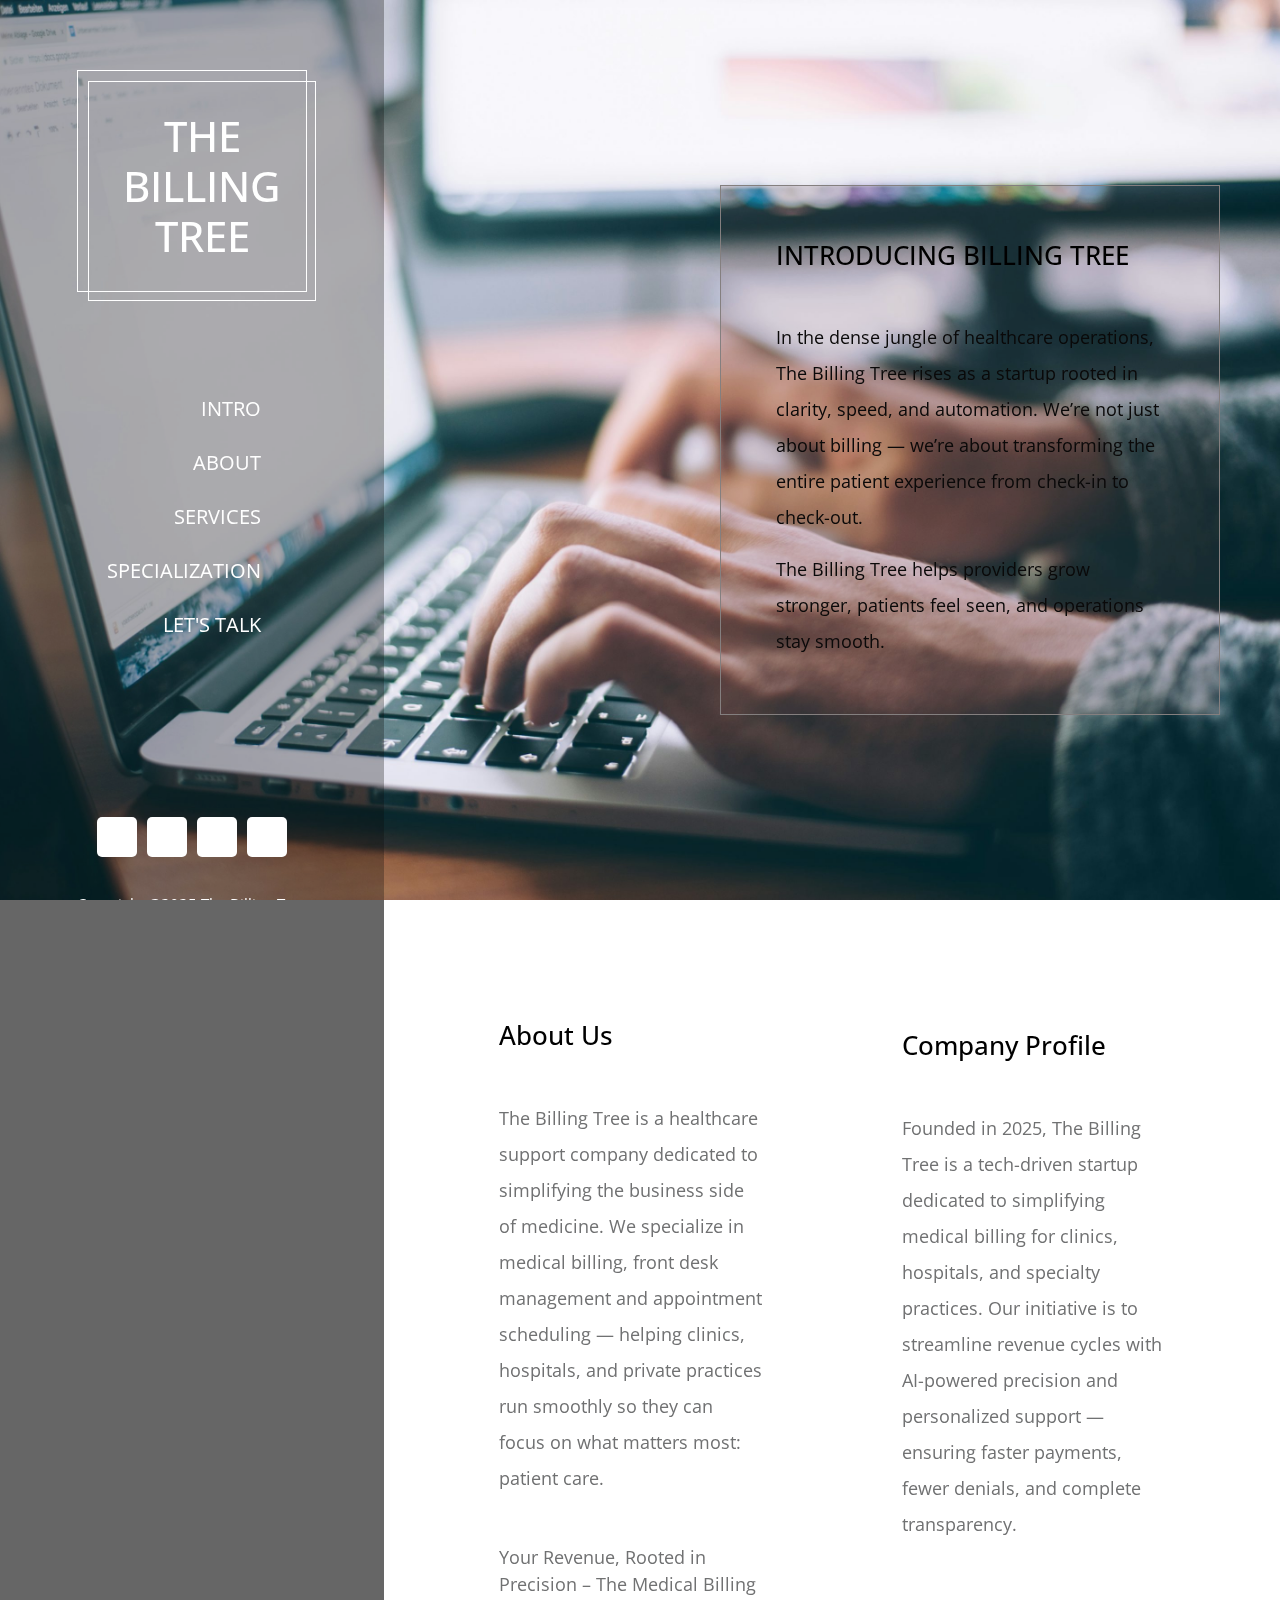
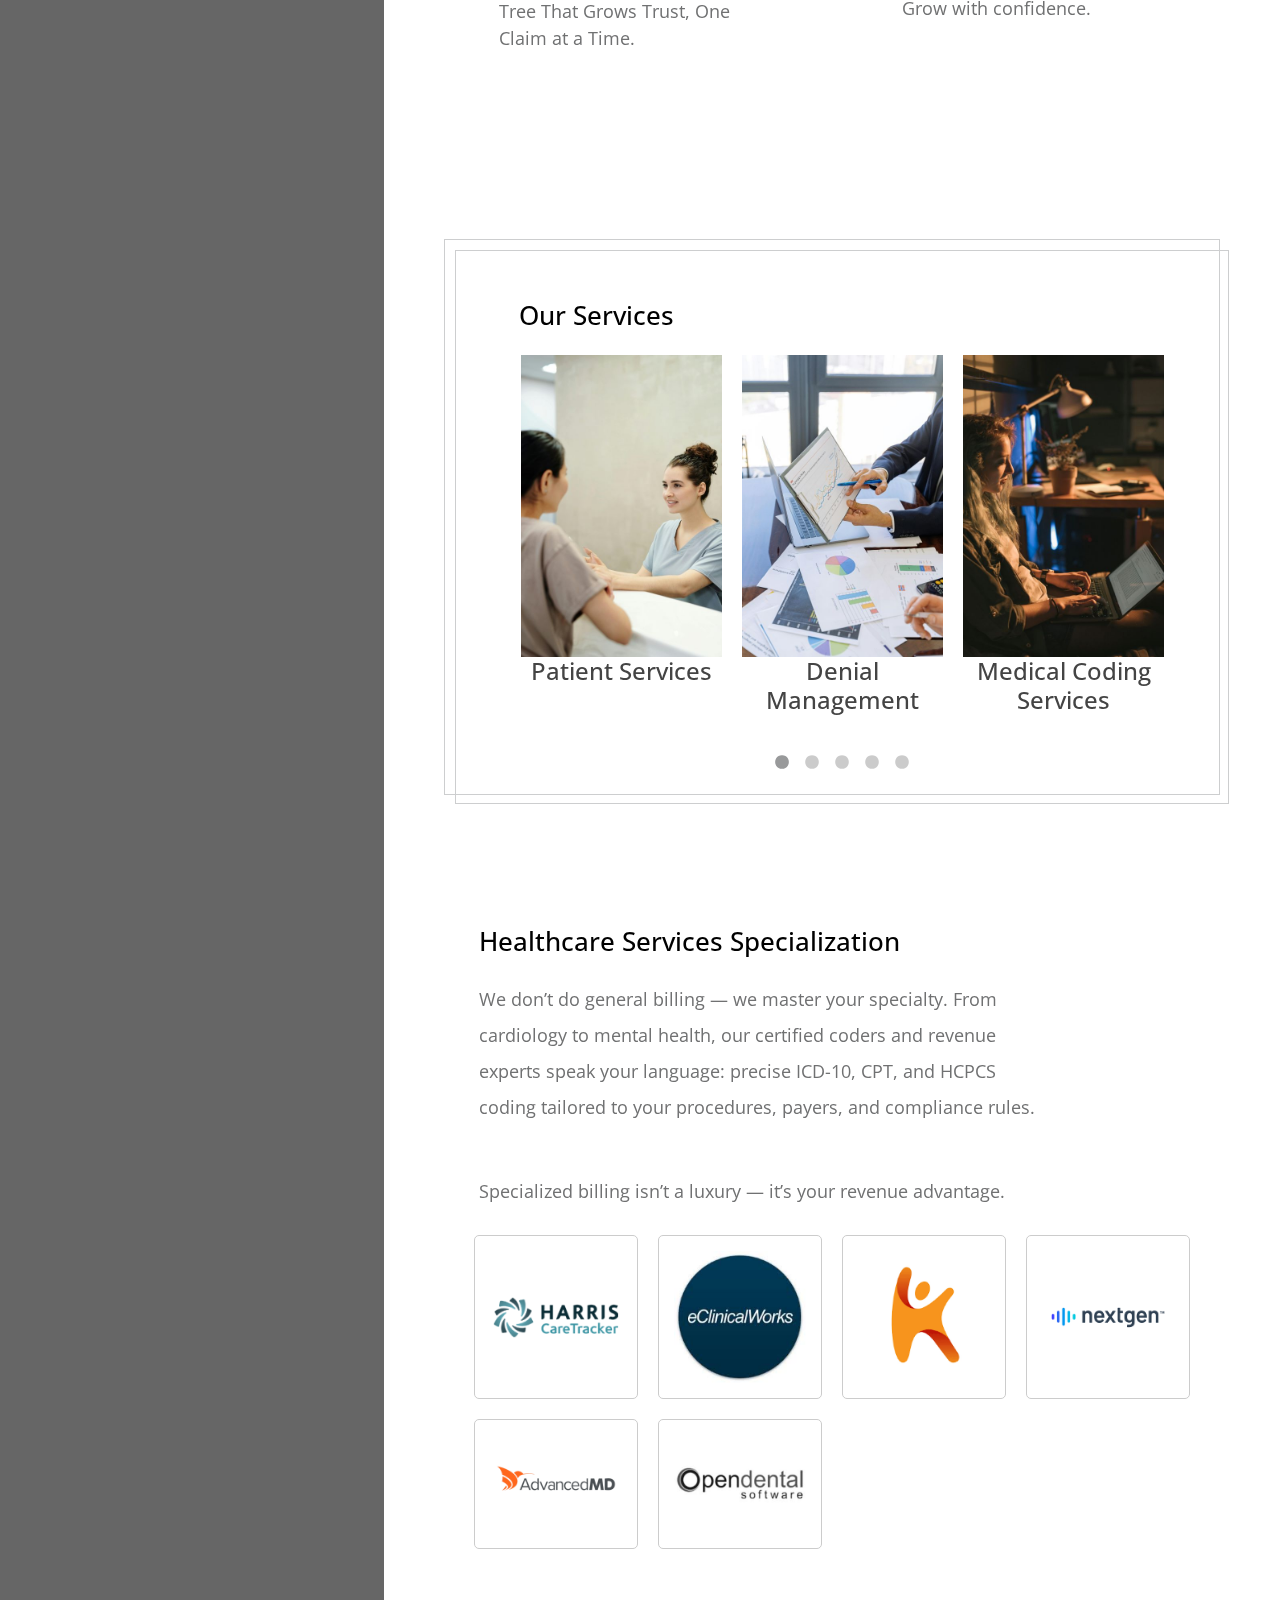
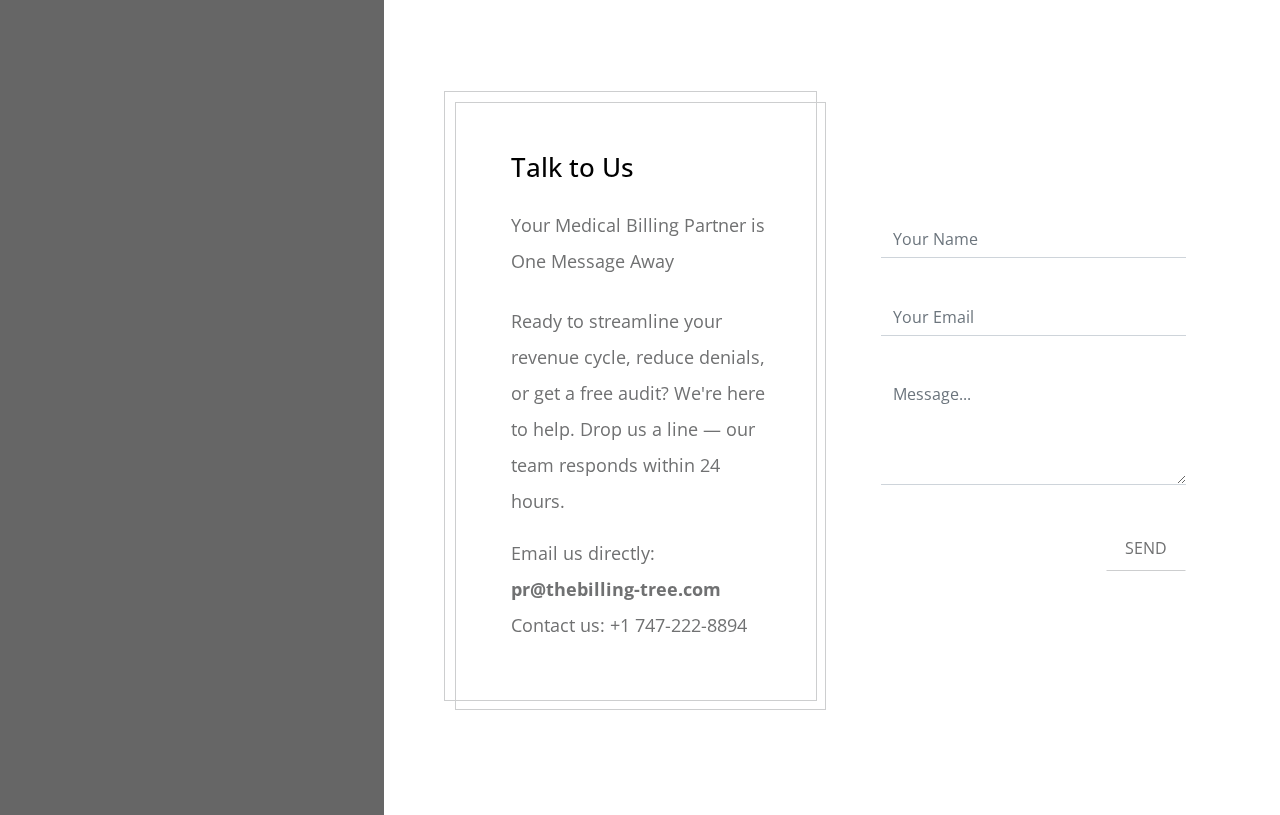
<file: index.html>
<!DOCTYPE html>
<html lang="en">
<head>
  <meta charset="UTF-8">
  <meta name="viewport" content="width=device-width, initial-scale=1.0">
  <meta http-equiv="X-UA-Compatible" content="ie=edge">
  <title>The Billing Tree</title>
  <link rel="stylesheet" href="https://fonts.googleapis.com/css?family=Open+Sans:400,600">
  <link rel="stylesheet" href="css/all.min.css">
  <link rel="stylesheet" href="css/bootstrap.min.css">
  <link rel="stylesheet" href="slick/slick.css">
  <link rel="stylesheet" href="slick/slick-theme.css">
  <link rel="stylesheet" href="css/magnific-popup.css">
  <link rel="stylesheet" href="css/templatemo-dream-pulse.css">
</head>
<body>
  <main class="container-fluid">
    <div class="row">
      <nav id="tmSidebar" class="tm-bg-black-transparent tm-sidebar">
        <div class="tm-sidebar-sticky">
          <div class="tm-brand-box">
            <div class="tm-double-border-1">
              <div class="tm-double-border-2">
                <h1 class="tm-brand text-uppercase">The Billing Tree</h1>
              </div>
            </div>
          </div>
          <ul id="tmMainNav" class="nav flex-column text-uppercase text-right tm-main-nav">
            <li class="nav-item">
              <a href="#intro" class="nav-link active"><span class="d-inline-block mr-3">Intro</span></a>
            </li>
            <li class="nav-item">
              <a href="#about" class="nav-link"><span class="d-inline-block mr-3">About</span></a>
            </li>
            <li class="nav-item">
              <a href="#work" class="nav-link"><span class="d-inline-block mr-3">Services</span></a>
            </li>
            <li class="nav-item">
              <a href="#clients" class="nav-link"><span class="d-inline-block mr-3">Specialization</span></a>
            </li>
            <li class="nav-item">
              <a href="#talk" class="nav-link"><span class="d-inline-block mr-3">Let's Talk</span></a>
            </li>
          </ul>
          <ul class="nav flex-row tm-social-links">
            <li class="nav-item">
              <a href="https://facebook.com" class="nav-link tm-social-link"></a>
            </li>
            <li class="nav-item">
              <a href="https://twitter.com" class="nav-link tm-social-link"></a>
            </li>
            <li class="nav-item">
              <a href="https://dribbble.com" class="nav-link tm-social-link"></a>
            </li>
            <li class="nav-item">
              <a href="https://linkedin.com" class="nav-link tm-social-link"></a>
            </li>
          </ul>
          <footer class="text-center text-white small">
            <p class="mb--0 mb-2">Copyright @2025 The Billing Tree</p>
          </footer>
        </div>
      </nav>
      <main role="main" class="ml-sm-auto col-12">
        <div class="parallax-window" data-parallax="scroll" data-image-src="img/front page.jpeg">
          <div class="tm-section-wrap">
            <section id="intro" class="tm-section">
              <div class="tm-bg-white-transparent tm-intro">
                <h2 class="tm-section-title mb-5 text-uppercase tm-color-primary">Introducing Billing Tree</h2>
                <p class="tm-color-gray">In the dense jungle of healthcare operations, The Billing Tree rises as a startup rooted in clarity, speed, and automation. We’re not just about billing — we’re about transforming the entire patient experience from check-in to check-out.</p>
                <p class="mb-0 tm-color-gray">The Billing Tree helps providers grow stronger, patients feel seen, and operations stay smooth.</p>
              </div>
            </section>
          </div>
        </div>
        <div class="tm-section-wrap bg-white">
          <section id="about" class="row tm-section">
            <div class="col-xl-6">
              <div class="tm-section-half">
                <h2 class="tm-section-title tm-color-primary mb-5">About Us</h2>
                <p class="mb-5">The Billing Tree is a healthcare support company dedicated to simplifying the business side of medicine. We specialize in medical billing, front desk management and appointment scheduling — helping clinics, hospitals, and private practices run smoothly so they can focus on what matters most: patient care.</p>Your Revenue, Rooted in Precision – The Medical Billing Tree That Grows Trust, One Claim at a Time.
              </div>
            </div>
            <div class="col-xl-6">
              <div class="tm-section-half">
                <h2 class="tm-section-title tm-color-primary mb-5">Company Profile</h2>
                <p class="mb-5">Founded in 2025, The Billing Tree is a tech-driven startup dedicated to simplifying medical billing for clinics, hospitals, and specialty practices. Our initiative is to streamline revenue cycles with AI-powered precision and personalized support — ensuring faster payments, fewer denials, and complete transparency.</p>
                <p>Grow with confidence.</p>
              </div>
            </div>
          </section>
        </div>
        <div class="tm-section-wrap bg-white">
          <section id="work" class="row tm-section">
            <div class="col-12">
              <div class="w-100 tm-double-border-1 tm-border-gray">
                <div class="tm-double-border-2 tm-border-gray tm-box-pad">
                  <div class="tm-gallery-wrap">
                    <h2 class="tm-color-primary tm-section-title mb-4 ml-2">Our Services</h2>
                    <div class="tm-gallery">
                      <div class="tm-gallery-item">
                        <figure class="effect-bubba">
                          <img src="img/gallery/FD.jpg" alt="Our Work Image" class="img-fluid">
                          <figcaption>
                            <h2>Front <span>Desk</span></h2>
                            <p>Seamless patient check-ins, insurance verification, and real-time communication.</p>
                          </figcaption>
                        </figure>
                        <div class="tm-gallery-caption-bottom">
                          <h4>Patient Services</h4>
                        </div>
                      </div>
                      <div class="tm-gallery-item">
                        <figure class="effect-bubba">
                          <img src="img/gallery/DM.jpg" alt="Our Work Image" class="img-fluid">
                          <figcaption>
                            <h2>Denial <span>Management</span></h2>
                            <p>Fewer denials. Faster payments. Smarter billing.</p>
                          </figcaption>
                        </figure>
                        <div class="tm-gallery-caption-bottom">
                          <h4>Denial Management</h4>
                        </div>
                      </div>
                      <div class="tm-gallery-item">
                        <figure class="effect-bubba">
                          <img src="img/gallery/MC.jpg" alt="Our Work Image" class="img-fluid">
                          <figcaption>
                            <h2>Medical <span>Coding</span></h2>
                            <p>Right codes. Right claims. Right results.</p>
                          </figcaption>
                        </figure>
                        <div class="tm-gallery-caption-bottom">
                          <h4>Medical Coding Services</h4>
                        </div>
                      </div>
                      <div class="tm-gallery-item">
                        <figure class="effect-bubba">
                          <img src="img/gallery/CE.jpg" alt="Our Work Image" class="img-fluid">
                          <figcaption>
                            <h2>Charge <span>Entry</span></h2>
                            <p>Clean data. Fewer rejections. Faster cash flow.</p>
                          </figcaption>
                        </figure>
                        <div class="tm-gallery-caption-bottom">
                          <h4>Charge Entry Services</h4>
                        </div>
                      </div>
                      <div class="tm-gallery-item">
                        <figure class="effect-bubba">
                          <img src="img/gallery/CD.jpg" alt="Our Work Image" class="img-fluid">
                          <figcaption>
                            <h2>Clinical <span>Data</span></h2>
                            <p>Accurate, clean clinical data is the foundation of evidence-based medicine.</p>
                          </figcaption>
                        </figure>
                        <div class="tm-gallery-caption-bottom">
                          <h4>Clinical Data</h4>
                        </div>
                      </div>
                    </div>
                  </div>
                </div>
              </div>
            </div>
          </section>
        </div>
        <div class="tm-section-wrap bg-white">
          <section id="clients" class="row tm-section">
            <div class="col-12 tm-section-pad">
              <div class="tm-flex-item-left">
                <div class="tm-w-80">
                  <h2 class="tm-color-primary tm-section-title mb-4">Healthcare Services Specialization</h2>
                  <p class="mb-5">We don’t do general billing — we master your specialty. From cardiology to mental health, our certified coders and revenue experts speak your language: precise ICD-10, CPT, and HCPCS coding tailored to your procedures, payers, and compliance rules.</p>
                  <p>Specialized billing isn’t a luxury — it’s your revenue advantage.</p>
                </div>
                <div class="row tm-clients-images">
                  <div class="col-xl-3 col-lg-6 col-md-4 col-sm-6 tm-img-wrap">
                    <a href="https://harriscaretracker.com/"><img src="img/Harris-Care-tracker.png" alt="Client Image" class="img-fluid tm-client-img"></a>
                  </div>
                  <div class="col-xl-3 col-lg-6 col-md-4 col-sm-6 tm-img-wrap">
                    <a href="https://www.eclinicalworks.com/"><img src="img/ecw1.png" alt="Client Image" class="img-fluid tm-client-img"></a>
                  </div>
                  <div class="col-xl-3 col-lg-6 col-md-4 col-sm-6 tm-img-wrap">
                    <a href="https://app.kareo.com/"><img src="img/kareo1.png" alt="Client Image" class="img-fluid tm-client-img"></a>
                  </div>
                  <div class="col-xl-3 col-lg-6 col-md-4 col-sm-6 tm-img-wrap">
                    <a href="https://www.nextgen.com/"><img src="img/next%20gen1.png" alt="Client Image" class="img-fluid tm-client-img"></a>
                  </div>
                  <div class="col-xl-3 col-lg-6 col-md-4 col-sm-6 tm-img-wrap">
                    <a href="https://www.advancedmd.com/"><img src="img/advancedmd-software1.png" alt="Client Image" class="img-fluid tm-client-img"></a>
                  </div>
                  <div class="col-xl-3 col-lg-6 col-md-4 col-sm-6 tm-img-wrap">
                    <a href="https://www.opendental.com/"><img src="img/open%20dental1.png" alt="Client Image" class="img-fluid tm-client-img"></a>
                  </div>
                </div>
              </div>
            </div>
          </section>
        </div>
        <div class="tm-section-wrap bg-white">
          <section id="talk" class="row tm-section">
            <div class="col-xl-6 mb-5">
              <div class="tm-double-border-1 tm-border-gray">
                <div class="tm-double-border-2 tm-border-gray tm-box-pad">
                  <h2 class="tm-color-primary tm-section-title mb-4">Talk to Us</h2>
                  <p class="mb-4">Your Medical Billing Partner is One Message Away</p>
                  <p>Ready to streamline your revenue cycle, reduce denials, or get a free audit? We're here to help. Drop us a line — our team responds within 24 hours.</p>
                  <p class="mb-3">Email us directly: <b>pr@thebilling-tree.com</b><br>
                  Contact us: +1 747-222-8894</p>
                </div>
              </div>
            </div>
            <div class="col-xl-6 mb-5">
              <div class="tm-contact-form-wrap">
                <form action="https://formspree.io/f/xzzybkla" method="post" class="tm-contact-form">
                  <div class="form-group">
                    <input type="text" id="contact_name" name="contact_name" class="form-control rounded-0 border-top-0 border-right-0 border-left-0" placeholder="Your Name" required="">
                  </div>
                  <div class="form-group">
                    <input type="email" id="contact_email" name="contact_email" class="form-control rounded-0 border-top-0 border-right-0 border-left-0" placeholder="Your Email" required="">
                  </div>
                  <div class="form-group">
                    <textarea rows="4" id="contact_message" name="contact_message" class="form-control rounded-0 border-top-0 border-right-0 border-left-0" placeholder="Message..." required=""></textarea>
                  </div>
                  <div class="form-group mb-0">
                    <button type="submit" class="btn rounded-0 d-block ml-auto tm-btn-primary">SEND</button>
                  </div>
                </form>
              </div>
            </div>
          </section>
        </div>
      </main>
    </div>
  </main>
  <script src="js/jquery.min.js"></script> 
  <script src="js/jquery.singlePageNav.min.js"></script> 
  <script src="js/parallax.min.js"></script> 
  <script src="slick/slick.min.js"></script> 
  <script src="js/jquery.magnific-popup.min.js"></script> 
  <script src="js/templatemo-scripts.js"></script> 
  <script>


      $(document).ready(function () {
        $('#tmMainNav').singlePageNav({
          offset: $('.tm-sidebar-sticky').outerHeight(),
          filter: ':not(.external)',
          updateHash: true,
          speed: 600
        });

        // Close menu on mobile after clicking a link
        $('.nav-link').on('click', function () {
          $('.navbar-toggler').trigger('click');
        });
      });
  </script>
</body>
</html>
</file>
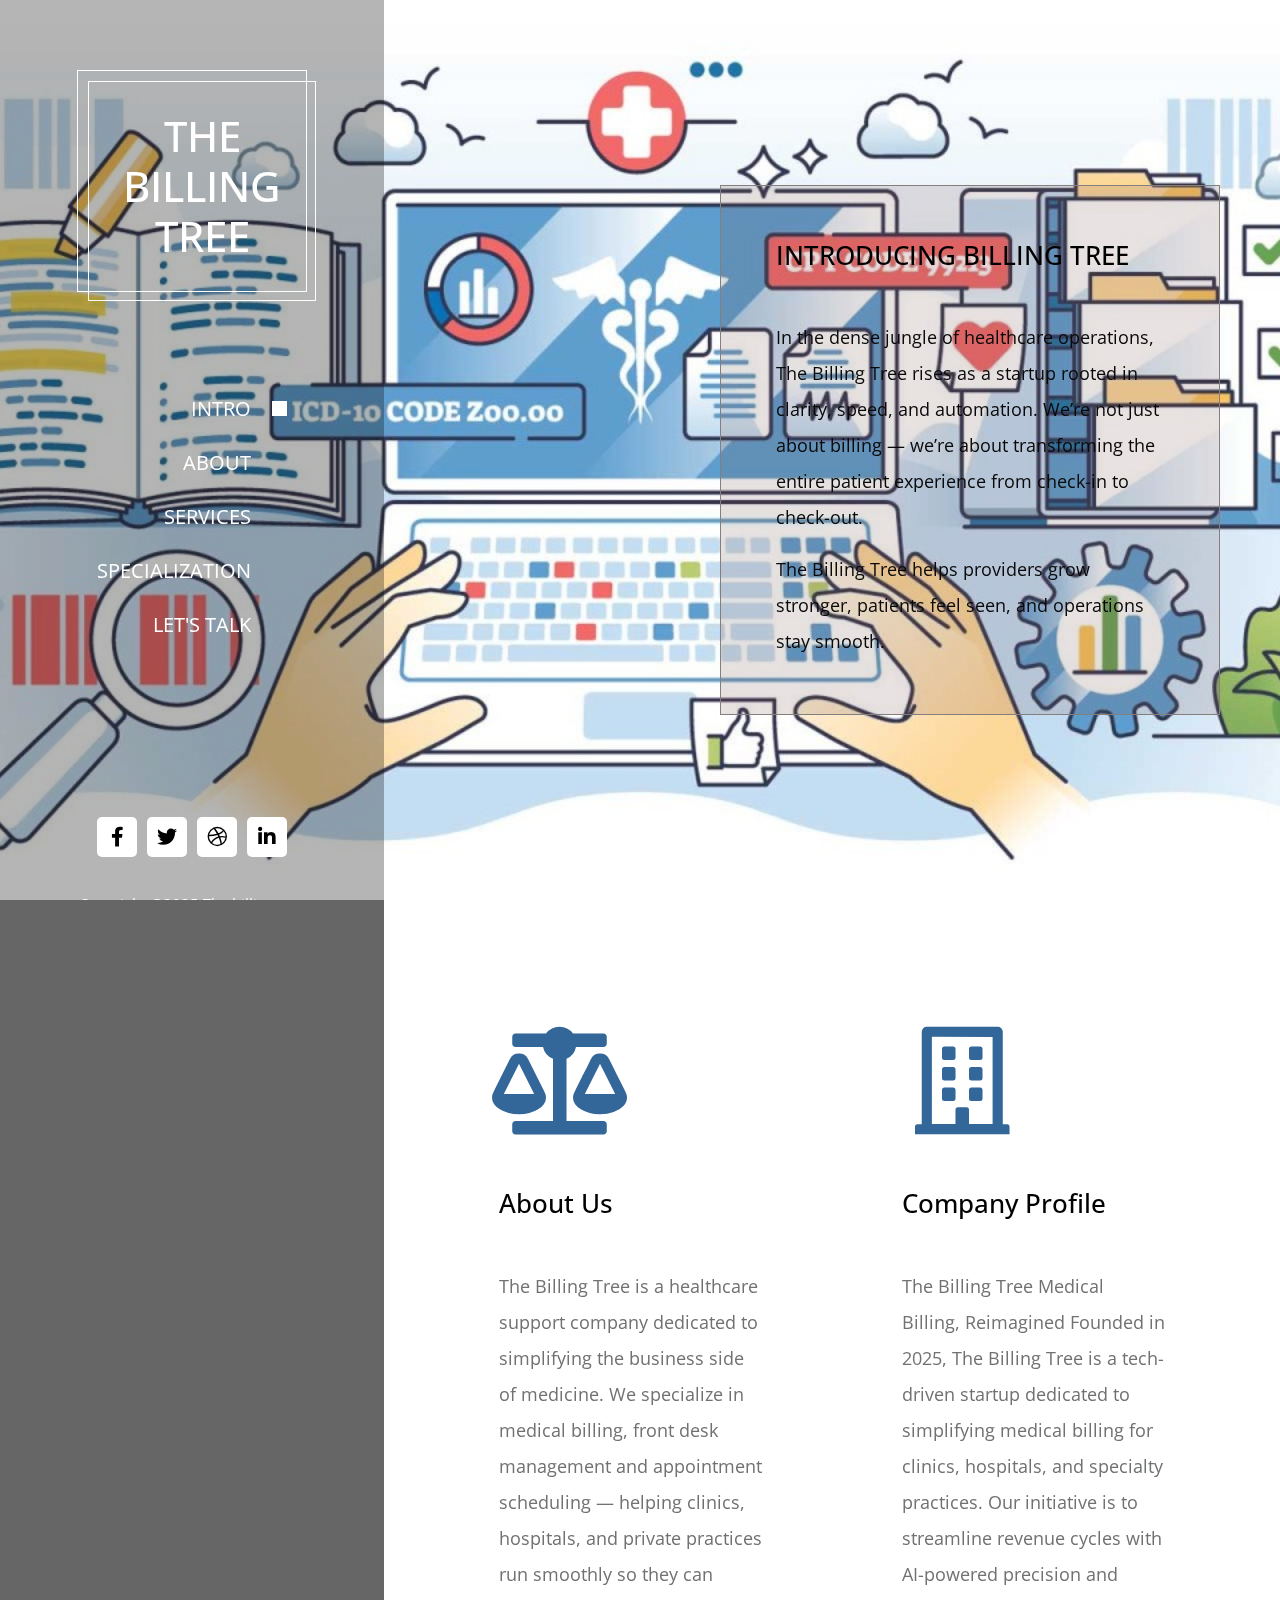
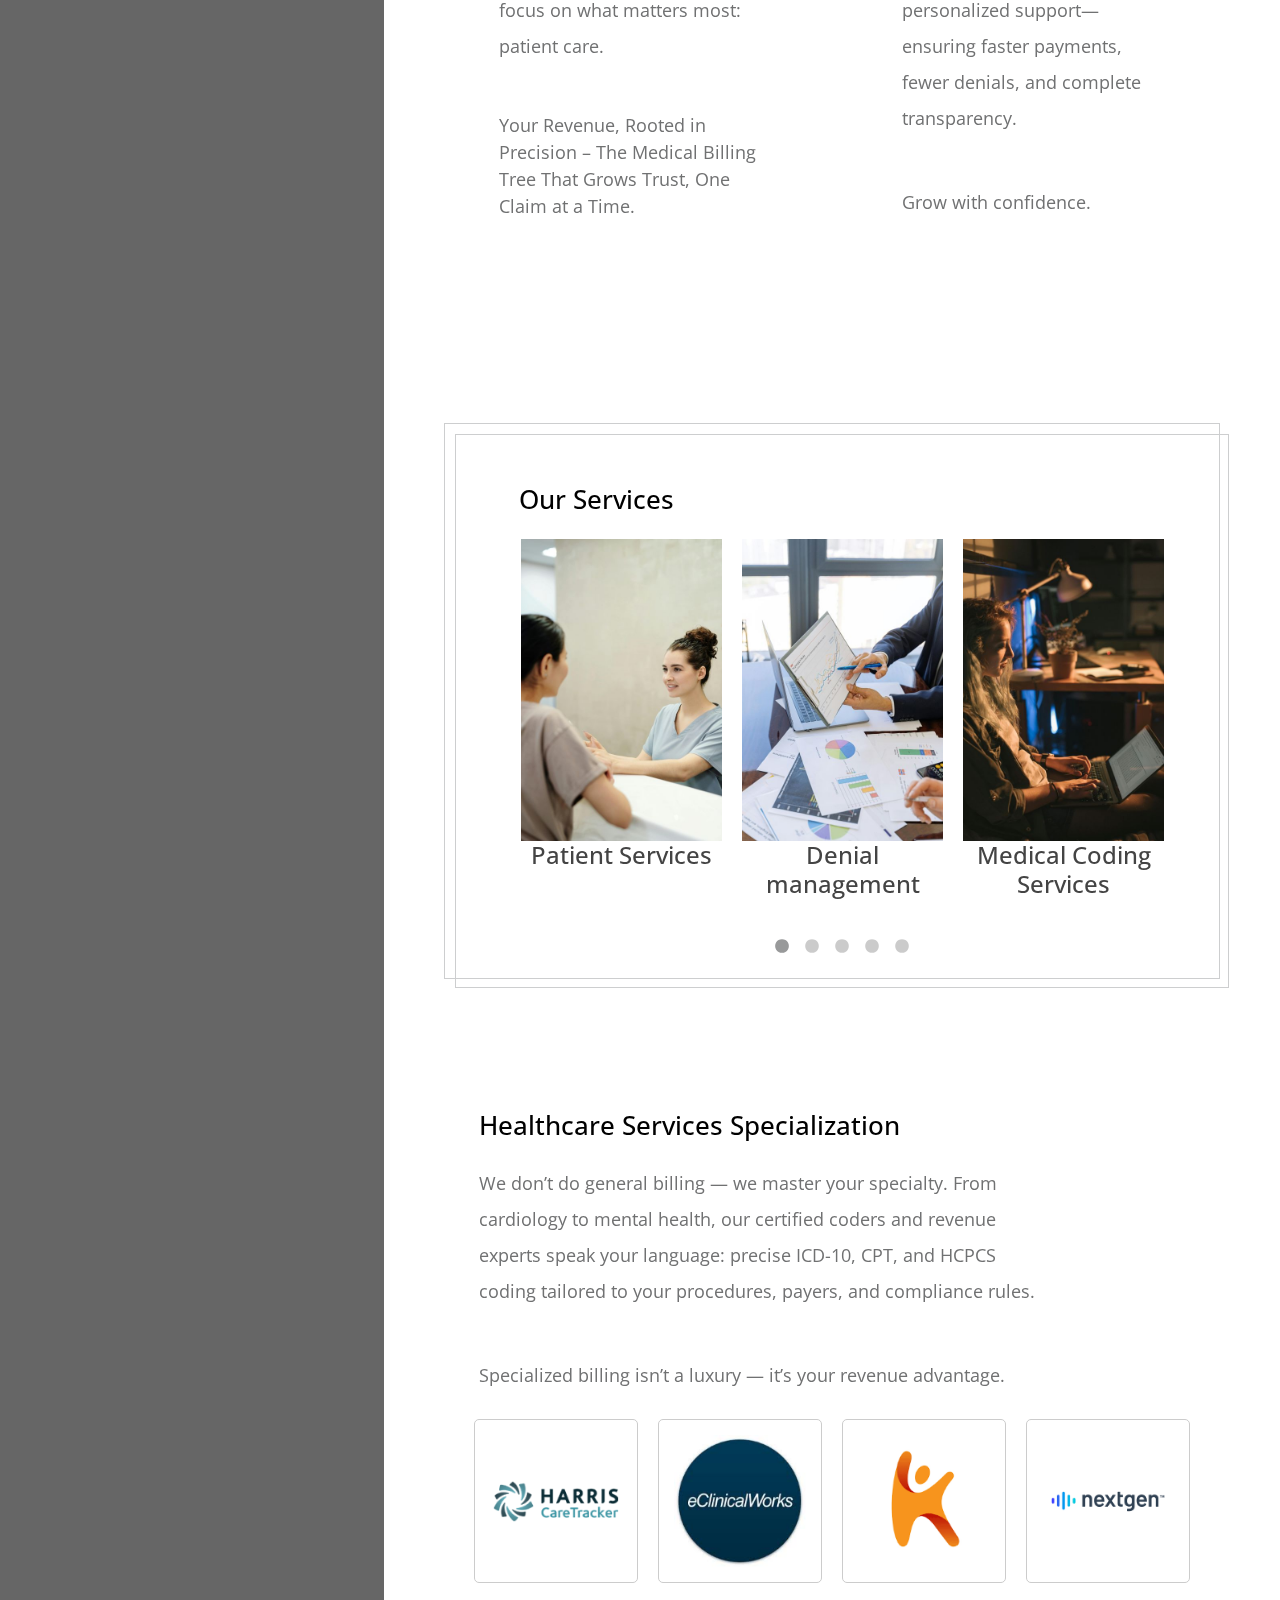
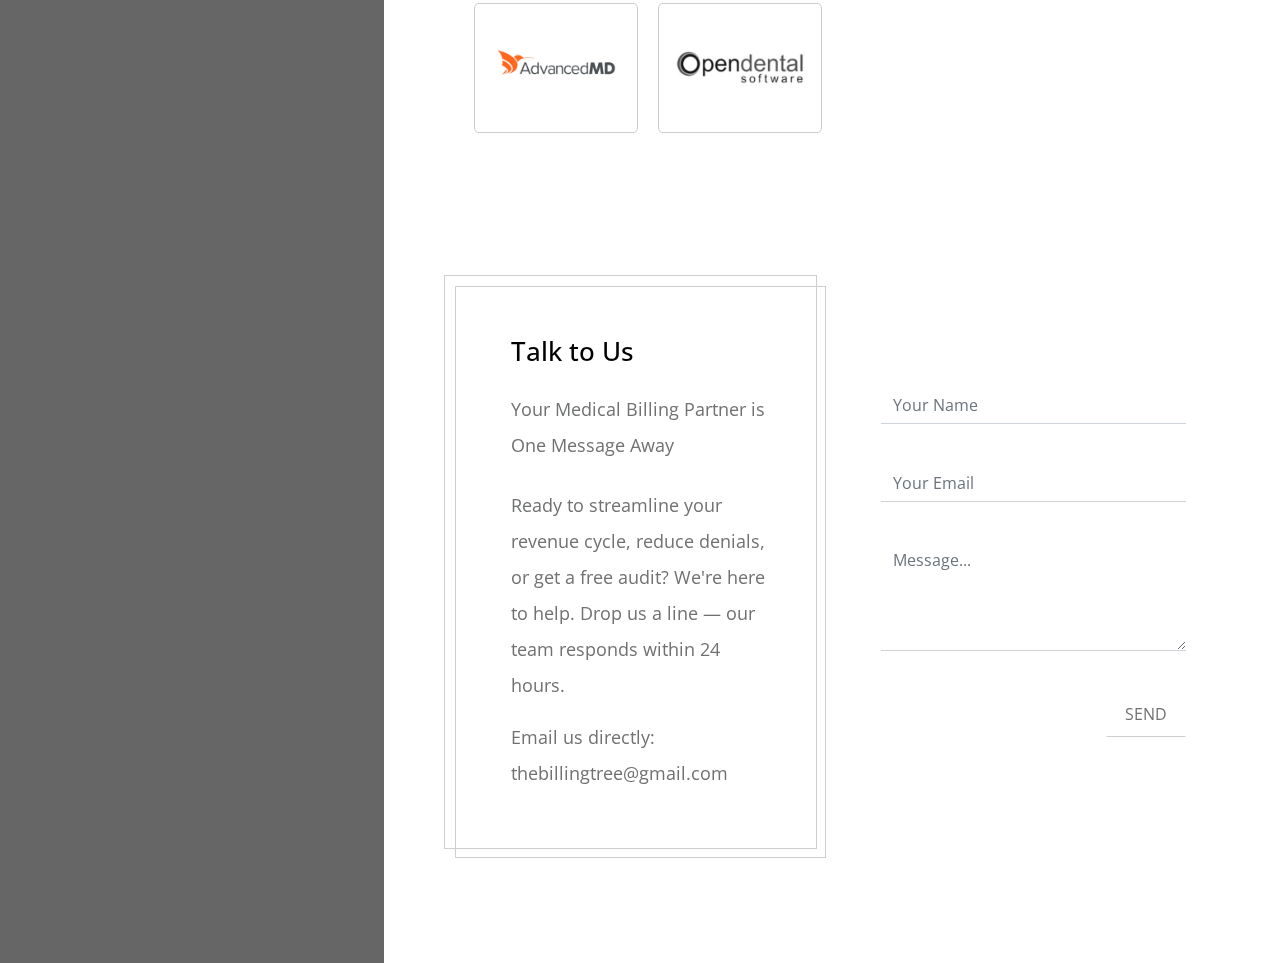
<file: the billing tree/index.html>
<!DOCTYPE html>
<html lang="en">
  <head>
    <meta charset="UTF-8" />
    <meta name="viewport" content="width=device-width, initial-scale=1.0" />
    <meta http-equiv="X-UA-Compatible" content="ie=edge" />

    <title>The billing tree</title>

    <link rel="stylesheet" href="https://fonts.googleapis.com/css?family=Open+Sans:400,600" />
    <link rel="stylesheet" href="css/all.min.css" />
    <link rel="stylesheet" href="css/bootstrap.min.css" />
    <link rel="stylesheet" href="slick/slick.css"/>    
    <link rel="stylesheet" href="slick/slick-theme.css"/>    
    <link rel="stylesheet" href="css/magnific-popup.css">
    <link rel="stylesheet" href="css/templatemo-dream-pulse.css" />
  </head>
  <body>
    <main class="container-fluid">
      <div class="row">        
          <nav id="tmSidebar" class="tm-bg-black-transparent tm-sidebar">
            <button class="navbar-toggler" type="button" aria-label="Toggle navigation">
              <i class="fas fa-bars"></i>
            </button>
            <div class="tm-sidebar-sticky">
              <div class="tm-brand-box">
                <div class="tm-double-border-1">
                  <div class="tm-double-border-2">
                    <h1 class="tm-brand text-uppercase">The billing tree</h1>
                  </div>
                </div>
              </div>

              <ul id="tmMainNav" class="nav flex-column text-uppercase text-right tm-main-nav">
                <li class="nav-item">
                  <a href="#intro" class="nav-link active">
                    <span class="d-inline-block mr-3">Intro</span>
                    <span class="d-inline-block tm-white-rect"></span>
                  </a>
                </li>
                <li class="nav-item">
                  <a href="#about" class="nav-link">
                    <span class="d-inline-block mr-3">About</span>
                    <span class="d-inline-block tm-white-rect"></span>
                  </a>
                </li>
                <li class="nav-item">
                  <a href="#work" class="nav-link">
                    <span class="d-inline-block mr-3">Services</span>
                    <span class="d-inline-block tm-white-rect"></span>
                  </a>
                </li>
                <li class="nav-item">
                  <a href="#clients" class="nav-link">
                    <span class="d-inline-block mr-3">Specialization</span>
                    <span class="d-inline-block tm-white-rect"></span>
                  </a>
                </li>
                <li class="nav-item">
                  <a href="#talk" class="nav-link">
                    <span class="d-inline-block mr-3">Let's Talk</span>
                    <span class="d-inline-block tm-white-rect"></span>
                  </a>
                </li>
              </ul>
              <ul class="nav flex-row tm-social-links">
                <li class="nav-item">
                  <a href="https://facebook.com" class="nav-link tm-social-link">
                    <i class="fab fa-facebook-f"></i>
                  </a>
                </li>
                <li class="nav-item">
                  <a href="https://twitter.com" class="nav-link tm-social-link">
                    <i class="fab fa-twitter"></i>
                  </a>
                </li>
                <li class="nav-item">
                  <a href="https://dribbble.com" class="nav-link tm-social-link">
                    <i class="fab fa-dribbble"></i>
                  </a>
                </li>
                <li class="nav-item">
                  <a href="https://linkedin.com" class="nav-link tm-social-link">
                    <i class="fab fa-linkedin-in"></i>
                  </a>
                </li>
              </ul>
              <footer class="text-center text-white small">
                <p class="mb--0 mb-2">Copyright @2025 The billing-tree</p>
                
              </footer>
            </div>
          </nav>
          
          <main role="main" class="ml-sm-auto col-12">
            <div
              class="parallax-window"
              data-parallax="scroll"
              data-image-src="img/pulse_35_Medical-Coding.jpg">
              <div class="tm-section-wrap">
                <section id="intro" class="tm-section">
                    <div class="tm-bg-white-transparent tm-intro">
                        <h2 class="tm-section-title mb-5 text-uppercase tm-color-primary">Introducing Billing Tree</h2>
                        <p class="tm-color-gray">
                          In the dense jungle of healthcare operations, The Billing Tree rises as a startup rooted in clarity, 
                          speed, and automation. We’re not just about billing — we’re about transforming the entire patient
                           experience from check-in to check-out.

                        </p>
                        <p class="mb-0 tm-color-gray">
                          The Billing Tree helps providers grow stronger, patients feel seen, and operations stay smooth.
                        </p>
                    </div>              
                </section>
            </div>            
          </div>

          <div class="tm-section-wrap bg-white">
            <section id="about" class="row tm-section">
              <div class="col-xl-6">
                <div class="tm-section-half">    
                    <div><i class="fas fa-6x fa-balance-scale mb-5 tm-section-icon"></i></div>                        
                    <h2 class="tm-section-title tm-color-primary mb-5">About Us</h2>
                    <p class="mb-5">
                      The Billing Tree is a healthcare support company dedicated to simplifying the business 
                      side of medicine. We specialize in medical billing, front desk management and 
                      appointment scheduling — helping clinics, hospitals, and private practices 
                      run smoothly so they can focus on what matters most: patient care.
                    </p>Your Revenue, Rooted in Precision – The Medical Billing Tree That Grows Trust, One Claim at a Time.
                    <p>
                      
                    </p>
                </div>
              </div>
              <div class="col-xl-6">
                <div class="tm-section-half">
                    <div><i class="far fa-6x fa-building mb-5 tm-section-icon"></i></div>
                    <h2 class="tm-section-title tm-color-primary mb-5">Company Profile</h2>
                    <p class="mb-5">
                      The Billing Tree
                      Medical Billing, Reimagined
                      Founded in 2025, The Billing Tree is a tech-driven startup dedicated to simplifying medical
                      billing for clinics, hospitals, and specialty practices. Our initiative is to streamline revenue
                      cycles with AI-powered precision and personalized support—ensuring faster payments, fewer denials, and 
                      complete transparency. 
                      
                    </p>
                    <p>
                     Grow with confidence.
                    </p>
                </div>
              </div>
            </section>
          </div>
            
          <div class="tm-section-wrap bg-white">
            <section id="work" class="row tm-section">
              <div class="col-12">
                <div class="w-100 tm-double-border-1 tm-border-gray">
                    <div class="tm-double-border-2 tm-border-gray tm-box-pad">
                      <div class="tm-gallery-wrap">
                          <h2 class="tm-color-primary tm-section-title mb-4 ml-2">Our Services</h2>
                          <div class="tm-gallery">
                            <div class="tm-gallery-item">                        
                              <figure class="effect-bubba">
                                <img src="img/gallery/FD.jpg" alt="Our Work Image" class="img-fluid">
                                <figcaption>
                                  <h2>Front <span>Desk </span></h2>
                                  <p>Seamless patient check-ins, insurance verification, and real-time communication.</p>
                                  <a href="img/gallery/large/FD.jpg">View more</a>
                                </figcaption>
                              </figure>
                              <div class="tm-gallery-caption-bottom">
                                 <h4>Patient Services</h4>
                                 </div>

                            </div>
                            <div class="tm-gallery-item">
                              <figure class="effect-bubba">
                                <img src="img/gallery/DM.jpg" alt="Our Work Image" class="img-fluid">
                                <figcaption>
                                  <h2>Denial <span>management</span></h2>
                                  <p>Fewer denials. Faster payments. Smarter billing..</p>
                                  <a href="img/gallery/DM.jpg">View more</a>
                                </figcaption>
                              </figure>
                              <div class="tm-gallery-caption-bottom">
                                 <h4>Denial management</h4>
                                 </div>

                            </div>
                            <div class="tm-gallery-item">
                              <figure class="effect-bubba">
                                <img src="img/gallery/MC.jpg" alt="Our Work Image" class="img-fluid">
                                <figcaption>
                                  <h2>Medical <span>Coding</span></h2>
                                  <p>Right codes. Right claims. Right results.</p>
                                  <a href="img/gallery/large/MC.jpg">View more</a>
                                </figcaption>
                              </figure>
                              <div class="tm-gallery-caption-bottom">
                                 <h4>Medical Coding Services</h4>
                                 </div>

                            </div>
                            <div class="tm-gallery-item">
                              <figure class="effect-bubba">
                                <img src="img/gallery/CE.jpg" alt="Our Work Image" class="img-fluid">
                                <figcaption>
                                  <h2>Charge <span>Entry</span></h2>
                                  <p>Clean data. Fewer rejections. Faster cash flow.</p>
                                  <a href="img/gallery/large/CE.jpg">View more</a>
                                </figcaption>
                              </figure>
                              <div class="tm-gallery-caption-bottom">
                                 <h4>Charge Entry Services</h4>
                                 </div>

                            </div>
                            <div class="tm-gallery-item">
                              <figure class="effect-bubba">
                                <img src="img/gallery/CD.jpg" alt="Our Work Image" class="img-fluid">
                                <figcaption>
                                  <h2>Clinical <span>Data</span></h2>
                                  <p>Accurate, clean clinical data is the foundation of evidence-based medicine.</p>
                                  <a href="img/gallery/large/CD.jpg">View more</a>
                                </figcaption>
                              </figure>
                              <div class="tm-gallery-caption-bottom">
                                <h4>Clinical Data</h4>
                              </div>
                              
                            </div>
                          </div>
                      </div>                        
                    </div>                  
                  </div>     
              </div>         
            </section>
          </div>
            
          <div class="tm-section-wrap bg-white">
            <section id="clients" class="row tm-section">
              <div class="col-12 tm-section-pad">
                  <div class="tm-flex-item-left">
                      <div class="tm-w-80">
                          <h2 class="tm-color-primary tm-section-title mb-4">Healthcare Services Specialization</h2>
                          <p class="mb-5">
                           We don’t do general billing — we master your specialty. From cardiology to mental health,
                            our certified coders and revenue experts speak your language: 
                           precise ICD-10, CPT, and HCPCS coding tailored to your procedures, payers, and compliance rules. 
                          </p>
                          <p>Specialized billing isn’t a luxury — it’s your revenue advantage.
                            
                          </p>
                      </div>
                      
                      <div class="row tm-clients-images">
                        <div class="col-xl-3 col-lg-6 col-md-4 col-sm-6 tm-img-wrap">
                          <a href="https://harriscaretracker.com/">
                            <img src="img/Harris-Care-tracker.png" alt="Client Image" class="img-fluid tm-client-img" />
                          </a>                          
                        </div>
                        <div class="col-xl-3 col-lg-6 col-md-4 col-sm-6 tm-img-wrap">
                          <a href="https://www.eclinicalworks.com/">
                            <img src="img/ecw1.png" alt="Client Image" class="img-fluid tm-client-img" />
                          </a>                          
                        </div>
                        <div class="col-xl-3 col-lg-6 col-md-4 col-sm-6 tm-img-wrap">
                          <a href="https://app.kareo.com/">
                            <img src="img/kareo1.png" alt="Client Image" class="img-fluid tm-client-img" />
                          </a>                          
                        </div>
                        <div class="col-xl-3 col-lg-6 col-md-4 col-sm-6 tm-img-wrap">
                          <a href="https://www.nextgen.com/">
                            <img src="img/next gen1.png" alt="Client Image" class="img-fluid tm-client-img" />
                          </a>                          
                        </div>
                        <div class="col-xl-3 col-lg-6 col-md-4 col-sm-6 tm-img-wrap">
                            <a href="https://www.advancedmd.com/">
                              <img src="img/advancedmd-software1.png" alt="Client Image" class="img-fluid tm-client-img" />
                            </a>                          
                          </div>
                          <div class="col-xl-3 col-lg-6 col-md-4 col-sm-6 tm-img-wrap">
                            <a href="https://www.opendental.com/">
                              <img src="img/open dental1.png" alt="Client Image" class="img-fluid tm-client-img" />
                            </a>                          
                          </div>
                          
                        </div>
                  </div> 
              </div>                             
            </section>
          </div>
            
          <div class="tm-section-wrap bg-white">
            <section id="talk" class="row tm-section">
                <div class="col-xl-6 mb-5">
                  <div class="tm-double-border-1 tm-border-gray">
                    <div class="tm-double-border-2 tm-border-gray tm-box-pad">
                        <h2 class="tm-color-primary tm-section-title mb-4">Talk to Us</h2>
                        <p class="mb-4">
                          Your Medical Billing Partner is One Message Away
                          <p>Ready to streamline your revenue cycle, reduce denials, or get a free audit? We're here to help. 
                          Drop us a line — our team responds within 24 hours.</p>
                        </p>
                        <p class="mb-3">
                          Email us directly: thebillingtree@gmail.com <br>
                          
                        </p>
                    </div>                    
                  </div>                  
                </div>
                <div class="col-xl-6 mb-5">
                  <div class="tm-contact-form-wrap">
                    <form action="" method="POST" class="tm-contact-form">
                        <div class="form-group">
                          <input type="text" id="contact_name" name="contact_name" class="form-control rounded-0 border-top-0 border-right-0 border-left-0" placeholder="Your Name" required="" />
                        </div>
                        <div class="form-group">
                          <input type="email" id="contact_email" name="contact_email" class="form-control rounded-0 border-top-0 border-right-0 border-left-0" placeholder="Your Email" required="" />
                        </div>
                
                        <div class="form-group">
                          <textarea rows="4" id="contact_message" name="contact_message" class="form-control rounded-0 border-top-0 border-right-0 border-left-0" placeholder="Message..." required=""></textarea>
                        </div>
                
                        <div class="form-group mb-0">
                          <button type="submit" class="btn rounded-0 d-block ml-auto tm-btn-primary">
                            SEND
                          </button>
                        </div>
                      </form>
                  </div>                    
                </div>
              </section>
          </div>
        </main>        
      </div>
    </div>
    <script src="js/jquery.min.js"></script>
    <script src="js/jquery.singlePageNav.min.js"></script>
    <script src="js/parallax.min.js"></script>
    <script src="slick/slick.min.js"></script>
    <script src="js/jquery.magnific-popup.min.js"></script>
    <script src="js/templatemo-scripts.js"></script>
  </body>
</html>
</file>
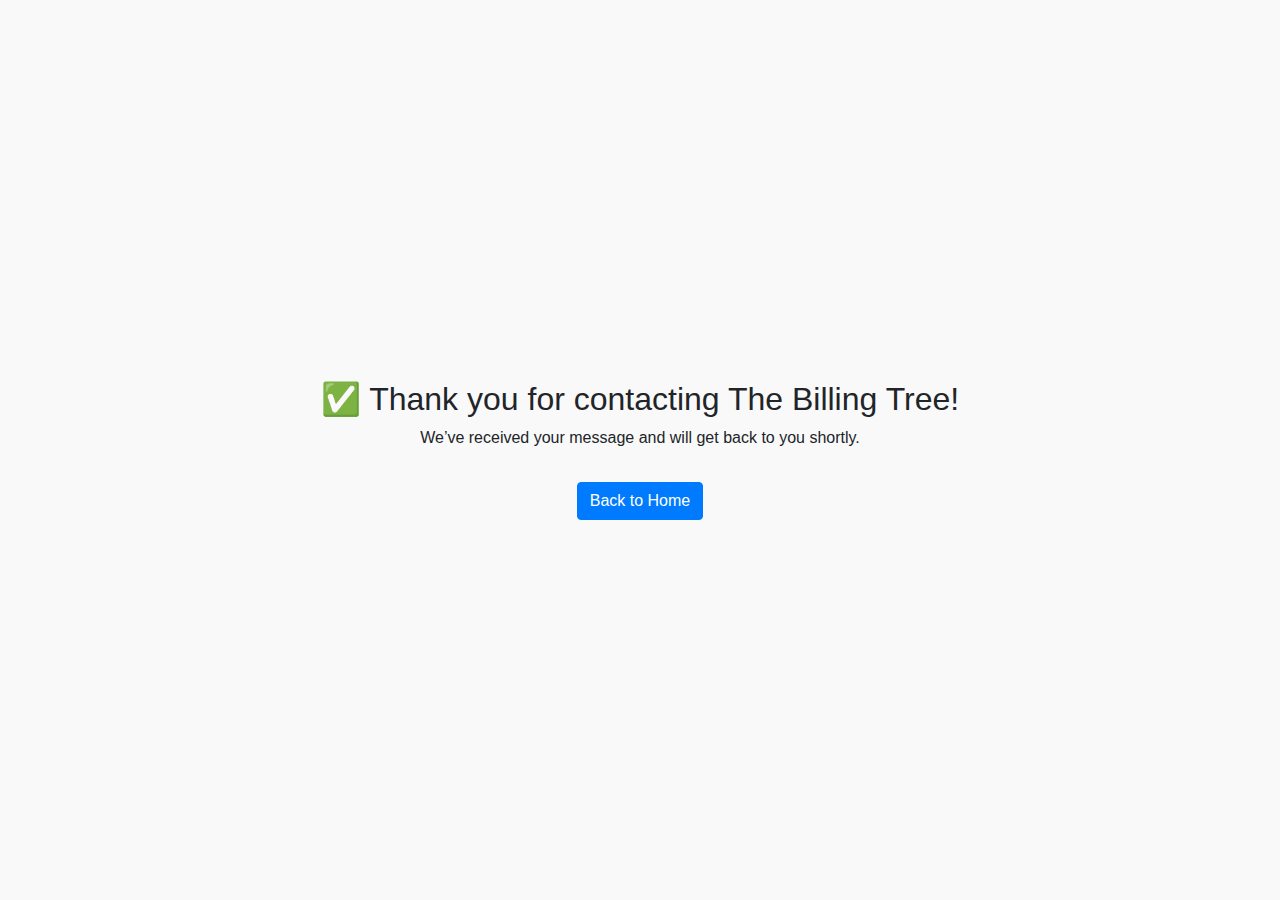
<file: thankyou.html>
<!DOCTYPE html>
<html lang="en">
<head>
  <meta charset="UTF-8">
  <title>Thank You!</title>
  <link rel="stylesheet" href="css/bootstrap.min.css">
  <style>
    body { 
      display: flex; 
      justify-content: center; 
      align-items: center; 
      height: 100vh; 
      background-color: #f9f9f9;
      font-family: 'Open Sans', sans-serif;
    }
    .message {
      text-align: center;
    }
  </style>
</head>
<body>
  <div class="message">
    <h2>✅ Thank you for contacting The Billing Tree!</h2>
    <p>We’ve received your message and will get back to you shortly.</p>
    <a href="index.html" class="btn btn-primary mt-3">Back to Home</a>
  </div>
</body>
</html>
</file>
<file: css/templatemo-dream-pulse.css>
/*

The billing tree

https://thebilling-tree.info

*/

body {
  font-family: "Open Sans", Arial, Helvetica, sans-serif;
  font-size: 18px;
  font-weight: 400;
  overflow-x: hidden;
  color: #707172;
  background-color: #666;
}

p {
  line-height: 2;
}

a {
  transition: all 0.3s ease;
}

.container-fluid {
  padding-left: 0;
  padding-right: 0;
}

.small {
  font-size: 0.95rem;
}

.tm-color-primary {
  color: rgb(0, 0, 0);
}

.tm-color-gray {
  color: #0a0909;
}

.tm-bg-black-transparent {
  background-color: rgba(10, 10, 10, 0.3);
}

.tm-bg-white-transparent {
  background-color: rgba(117, 80, 80, 0.164);
  border: 1px solid rgb(132, 127, 127);
}

.tm-intro {
  max-width: 500px;
  width: 100%;
  padding: 55px;
  margin-right: 0;
  margin-left: auto;
}

.tm-section-title {
  font-size: 1.6rem;
}

.parallax-window {
  min-height: 662px;
  background: transparent;
}

.tm-section {
  display: flex;
  align-items: center;
  height: auto;
  max-width: 1275px;
  padding: 66px 60px;
}

#intro {
  min-height: 100vh;
  max-width: none;
}

.tm-brand {
  font-size: 2.6rem;
}

.tm-brand-box {
  box-sizing: content-box;
  width: 100%;
  max-width: 230px;
  min-height: 160px;
  color: white;
  text-align: center;
  margin: 70px auto 90px;
}

.tm-double-border-1,
.tm-double-border-2 {
  border: 1px solid #fff;
  position: relative;
}

.tm-double-border-2 {
  top: 10px;
  left: 10px;
}

.tm-border-gray {
  border-color: #cdcecf;
}

.tm-box-pad {
  padding: 50px 55px;
}

.tm-brand {
  padding: 30px;
}

.tm-sidebar {
  position: fixed;
  top: 0;
  bottom: 0;
  left: 0;
  z-index: 100;
  padding-left: 70px;
  padding-right: 70px;
  width: 400px;
  max-width: 400px;
}

/* Hide scrollbar */
.tm-sidebar {
  overflow-y: scroll;
  scrollbar-width: none; /* Firefox */
  -ms-overflow-style: none; /* IE 10+ */
}
.tm-sidebar::-webkit-scrollbar {
  /* WebKit */
  width: 0;
  height: 0;
}

.tm-sidebar-sticky {
  display: flex;
  flex-direction: column;
  align-items: center;
  justify-content: center;
}

.tm-section-wrap {
  width: calc(100% - 400px);
  margin-left: auto;
  margin-right: 0;
}

.tm-main-nav > li > a {
  color: white;
}

.tm-main-nav {
  margin-bottom: 160px;
}

.tm-white-rect {
  display: block;
  width: 15px;
  height: 15px;
  background-color: white;
}

.nav-link {
  font-size: 1.25rem;
  padding-top: 12px;
  padding-bottom: 12px;
}

.nav-link .tm-white-rect {
  opacity: 0;
  transition: all 0.3s ease;
}

.nav-link.current .tm-white-rect,
.nav-link:hover .tm-white-rect {
  opacity: 1;
}

.tm-main-nav .nav-link:hover {
  animation-name: blinker;
  animation-duration: 0.5s;
  animation-timing-function: ease-in-out;
  animation-iteration-count: infinite;
}

@keyframes blinker {
  0% {
    opacity: 1;
  }
  50% {
    opacity: 0.1;
  }
  100% {
    opacity: 1;
  }
}

.tm-social-links {
  margin-bottom: 27px;
}

.tm-social-link {
  width: 40px;
  height: 40px;
  color: black;
  background-color: white;
  margin: 8px;
  border-radius: 5px;
  padding: 0;
  display: flex;
  align-items: center;
  justify-content: center;
}

.tm-social-link:hover,
.tm-social-link:focus {
  background-color: #069;
  color: white;
}

.tm-footer-link {
  color: white;
}

.tm-footer-link:hover {
  color: #F93;
  text-decoration: none;
}

.tm-section-half {
  padding: 55px;
}

.tm-section-icon {
  color: #369;
  width: 120px;
  height: 120px;
  display: flex;
  align-items: center;
  justify-content: center;
}

/* Our Work */

.tm-gallery-wrap {
  max-width: 1040px;
  margin-left: auto;
  margin-right: auto;
}

@media (max-width: 1600px) {
  .tm-gallery-wrap {
    max-width: 780px;
  }
}

@media (max-width: 1200px) {
  .tm-gallery-wrap {
    max-width: 520px;
  }
}

@media (max-width: 991px) {
  .tm-gallery-wrap {
    max-width: 780px;
  }
}

@media (max-width: 767px) {
  .tm-gallery-wrap {
    max-width: 520px;
  }
}

@media (max-width: 480px) {
  .tm-gallery-wrap {
    max-width: 260px;
  }
}

.tm-gallery-item {
  padding-left: 10px;
  padding-right: 10px;
}

.slick-dots {
  bottom: -50px;
}

.slick-dots li button:before {
  font-size: 16px;
  opacity: 0.2;
}

.slick-dots li.slick-active button:before {
  color: #98999a;
  opacity: 1;
}

/* 
  Gallery Item Hover Effect
  https://tympanus.net/codrops/2014/06/19/ideas-for-subtle-hover-effects/
*/

/* Common style */
.tm-gallery-item figure {
  position: relative;
  float: left;
  overflow: hidden;
  margin-bottom: 0;
  background: #3085a3;
  text-align: center;
  cursor: pointer;
}

.tm-gallery-item figure img {
  position: relative;
  display: block;
  min-height: 100%;
  max-width: 100%;
  opacity: 0.8;
}

.tm-gallery-item figure figcaption {
  padding: 1em;
  color: #fff;
  text-transform: uppercase;
  font-size: 1.25em;
  -webkit-backface-visibility: hidden;
  backface-visibility: hidden;
}

.tm-gallery-item figure figcaption::before,
.tm-gallery-item figure figcaption::after {
  pointer-events: none;
}

.tm-gallery-item figure figcaption,
.tm-gallery-item figure figcaption > a {
  position: absolute;
  top: 0;
  left: 0;
  width: 100%;
  height: 100%;
  display: flex;
  flex-direction: column;
  justify-content: center;
}

/* Anchor will cover the whole item by default */
/* For some effects it will show as a button */
.tm-gallery-item figure figcaption > a {
  z-index: 1000;
  text-indent: 200%;
  white-space: nowrap;
  font-size: 0;
  opacity: 0;
}

.tm-gallery-item figure h2 {
  word-spacing: -0.15em;
  font-weight: 300;
}

.tm-gallery-item figure h2 span {
  font-weight: 800;
}

.tm-gallery-item figure h2,
.tm-gallery-item figure p {
  margin: 0;
}

.tm-gallery-item figure p {
  letter-spacing: 1px;
  font-size: 68.5%;
}

/*---------------*/
/***** Bubba *****/
/*---------------*/

figure.effect-bubba {
  background: #069;
}

figure.effect-bubba img {
  opacity: 1;
  -webkit-transition: opacity 0.35s;
  transition: opacity 0.35s;
}

figure.effect-bubba:hover img {
  opacity: 0.4;
}

figure.effect-bubba figcaption::before,
figure.effect-bubba figcaption::after {
  position: absolute;
  top: 15px;
  right: 15px;
  bottom: 15px;
  left: 15px;
  content: "";
  opacity: 0;
  -webkit-transition: opacity 0.35s, -webkit-transform 0.35s;
  transition: opacity 0.35s, transform 0.35s;
}

figure.effect-bubba figcaption::before {
  border-top: 1px solid #fff;
  border-bottom: 1px solid #fff;
  -webkit-transform: scale(0, 1);
  transform: scale(0, 1);
}

figure.effect-bubba figcaption::after {
  border-right: 1px solid #fff;
  border-left: 1px solid #fff;
  -webkit-transform: scale(1, 0);
  transform: scale(1, 0);
}

figure.effect-bubba h2 {
  font-size: 1.5rem;
  margin-bottom: 30px;
  opacity: 0;
  -webkit-transition: -webkit-transform 0.35s;
  transition: transform 0.35s;
  -webkit-transform: translate3d(0, -20px, 0);
  transform: translate3d(0, -20px, 0);
}

figure.effect-bubba p {
  width: 100%;
  padding: 10px;
  opacity: 0;
  -webkit-transition: opacity 0.35s, -webkit-transform 0.35s;
  transition: opacity 0.35s, transform 0.35s;
  -webkit-transform: translate3d(0, 20px, 0);
  transform: translate3d(0, 20px, 0);
}

figure.effect-bubba:hover figcaption::before,
figure.effect-bubba:hover figcaption::after {
  opacity: 1;
  -webkit-transform: scale(1);
  transform: scale(1);
}

figure.effect-bubba:hover h2,
figure.effect-bubba:hover p {
  opacity: 1;
  -webkit-transform: translate3d(0, 0, 0);
  transform: translate3d(0, 0, 0);
}

/* Clients */
.tm-section-pad {
  padding-left: 50px;
  padding-right: 50px;
}

.tm-clients-images {
  max-width: 1040px;
}

.tm-w-80 {
  max-width: 80%;
}

.tm-flex-item-left {
  align-self: flex-start;
}

.tm-img-wrap {
  padding: 10px;
}

.tm-img-wrap a {
  display: flex;
  align-items: center;
  justify-content: center;
  border: 1px solid #ccc;
  border-radius: 5px;
  padding: 15px;
  width: 240px;
  height: 120px;
}

.tm-contact-form-wrap {
  display: flex;
  align-items: center;
  justify-content: center;
}

.tm-contact-form {
  max-width: 305px;
  width: 100%;
}

.form-group {
  margin-bottom: 40px;
}

.tm-btn-primary {
  color: #707172;
  border-bottom: 1px solid #cdcecf;
  padding: 10px 18px;
  position: relative;
}

.tm-btn-primary:hover,
.tm-btn-primary:active {
  color: #fff;
  background-color: #999;
}

.tm-btn-primary:after {
  width: 100%;
  height: 0%;
  top: 0;
  left: 0;
  background: #cdcecf;
  content: "";
  position: absolute;
  z-index: -1;
  -webkit-transition: all 0.3s;
  -moz-transition: all 0.3s;
  transition: all 0.3s;
}

.tm-btn-primary:hover:after,
.tm-btn-primary:active:after {
  height: 100%;
}

.form-control:focus {
  outline: none;
  box-shadow: none;
}

@media (max-width: 1600px) {
  .tm-sidebar {
    width: 30%;
    max-width: none;
    padding-left: 30px;
    padding-right: 30px;
  }

  .tm-social-link {
    margin: 5px;
  }

  .tm-section-wrap {
    width: 70%;
  }

  .tm-img-wrap a {
    width: 100%;
    height: 100%;
  }
}

.navbar-toggler {
  display: none;
}

@media (max-width: 991px) {
  .tm-bg-black-transparent {
    background-color: rgba(0, 0, 0, 0.5);
  }

  .tm-brand-box {
    margin-top: 30px;
    margin-bottom: 30px;
    max-width: 200px;
    min-height: 100px;
  }

  .tm-brand {
    padding: 20px 30px;
  }

  .tm-main-nav {
    margin-bottom: 60px;
  }

  .tm-social-links {
    margin-bottom: 30px;
  }

  footer p {
    line-height: 1;
  }

  .tm-sidebar {
    width: 250px;
    left: -250px;
    padding: 15px;
    transition: all 0.3s ease;
  }

  .navbar-toggler {
    display: block;
    position: fixed;
    left: 0;
    top: 0;
    background-color: rgba(0, 0, 0, 0.5);
    color: white;
    padding: 10px 15px;
    transition: all 0.3s ease;
    border-radius: 0;
    border-top-right-radius: 5px;
    border-bottom-right-radius: 5px;
    top: 5px;
  }

  .navbar-toggler:focus {
    outline: none;
  }

  .tm-sidebar.show {
    left: 0;
  }

  .tm-sidebar.show .navbar-toggler {
    left: 250px;
  }

  .tm-section-wrap {
    width: 100%;
  }

  figure.effect-bubba h2 {
    font-size: 1.1rem;
    margin-bottom: 25px;
  }

  .tm-gallery-item figure p {
    font-size: 63%;
    padding: 0;
    line-height: 1.5;
  }
}

@media (max-width: 767px) {
  .tm-section {
    padding: 30px;
  }
}

@media (max-width: 554px) {
  .tm-section {
    padding: 15px;
  }
}

@media (max-width: 383px) {
  .slick-dots {
    bottom: -40px;
  }

  .tm-box-pad {
    padding: 50px 30px;
  }
}
</file>
<file: the billing tree/css/templatemo-dream-pulse.css>
/*

The billing tree

https://thebilling-tree.info

*/

body {
  font-family: "Open Sans", Arial, Helvetica, sans-serif;
  font-size: 18px;
  font-weight: 400;
  overflow-x: hidden;
  color: #707172;
  background-color: #666;
}

p {
  line-height: 2;
}

a {
  transition: all 0.3s ease;
}

.container-fluid {
  padding-left: 0;
  padding-right: 0;
}

.small {
  font-size: 0.95rem;
}

.tm-color-primary {
  color: rgb(0, 0, 0);
}

.tm-color-gray {
  color: #0a0909;
}

.tm-bg-black-transparent {
  background-color: rgba(10, 10, 10, 0.3);
}

.tm-bg-white-transparent {
  background-color: rgba(117, 80, 80, 0.164);
  border: 1px solid rgb(132, 127, 127);
}

.tm-intro {
  max-width: 500px;
  width: 100%;
  padding: 55px;
  margin-right: 0;
  margin-left: auto;
}

.tm-section-title {
  font-size: 1.6rem;
}

.parallax-window {
  min-height: 662px;
  background: transparent;
}

.tm-section {
  display: flex;
  align-items: center;
  height: auto;
  max-width: 1275px;
  padding: 66px 60px;
}

#intro {
  min-height: 100vh;
  max-width: none;
}

.tm-brand {
  font-size: 2.6rem;
}

.tm-brand-box {
  box-sizing: content-box;
  width: 100%;
  max-width: 230px;
  min-height: 160px;
  color: white;
  text-align: center;
  margin: 70px auto 90px;
}

.tm-double-border-1,
.tm-double-border-2 {
  border: 1px solid #fff;
  position: relative;
}

.tm-double-border-2 {
  top: 10px;
  left: 10px;
}

.tm-border-gray {
  border-color: #cdcecf;
}

.tm-box-pad {
  padding: 50px 55px;
}

.tm-brand {
  padding: 30px;
}

.tm-sidebar {
  position: fixed;
  top: 0;
  bottom: 0;
  left: 0;
  z-index: 100;
  padding-left: 70px;
  padding-right: 70px;
  width: 400px;
  max-width: 400px;
}

/* Hide scrollbar */
.tm-sidebar {
  overflow-y: scroll;
  scrollbar-width: none; /* Firefox */
  -ms-overflow-style: none; /* IE 10+ */
}
.tm-sidebar::-webkit-scrollbar {
  /* WebKit */
  width: 0;
  height: 0;
}

.tm-sidebar-sticky {
  display: flex;
  flex-direction: column;
  align-items: center;
  justify-content: center;
}

.tm-section-wrap {
  width: calc(100% - 400px);
  margin-left: auto;
  margin-right: 0;
}

.tm-main-nav > li > a {
  color: white;
}

.tm-main-nav {
  margin-bottom: 160px;
}

.tm-white-rect {
  display: block;
  width: 15px;
  height: 15px;
  background-color: white;
}

.nav-link {
  font-size: 1.25rem;
  padding-top: 12px;
  padding-bottom: 12px;
}

.nav-link .tm-white-rect {
  opacity: 0;
  transition: all 0.3s ease;
}

.nav-link.current .tm-white-rect,
.nav-link:hover .tm-white-rect {
  opacity: 1;
}

.tm-main-nav .nav-link:hover {
  animation-name: blinker;
  animation-duration: 0.5s;
  animation-timing-function: ease-in-out;
  animation-iteration-count: infinite;
}

@keyframes blinker {
  0% {
    opacity: 1;
  }
  50% {
    opacity: 0.1;
  }
  100% {
    opacity: 1;
  }
}

.tm-social-links {
  margin-bottom: 27px;
}

.tm-social-link {
  width: 40px;
  height: 40px;
  color: black;
  background-color: white;
  margin: 8px;
  border-radius: 5px;
  padding: 0;
  display: flex;
  align-items: center;
  justify-content: center;
}

.tm-social-link:hover,
.tm-social-link:focus {
  background-color: #069;
  color: white;
}

.tm-footer-link {
  color: white;
}

.tm-footer-link:hover {
  color: #F93;
  text-decoration: none;
}

.tm-section-half {
  padding: 55px;
}

.tm-section-icon {
  color: #369;
  width: 120px;
  height: 120px;
  display: flex;
  align-items: center;
  justify-content: center;
}

/* Our Work */

.tm-gallery-wrap {
  max-width: 1040px;
  margin-left: auto;
  margin-right: auto;
}

@media (max-width: 1600px) {
  .tm-gallery-wrap {
    max-width: 780px;
  }
}

@media (max-width: 1200px) {
  .tm-gallery-wrap {
    max-width: 520px;
  }
}

@media (max-width: 991px) {
  .tm-gallery-wrap {
    max-width: 780px;
  }
}

@media (max-width: 767px) {
  .tm-gallery-wrap {
    max-width: 520px;
  }
}

@media (max-width: 480px) {
  .tm-gallery-wrap {
    max-width: 260px;
  }
}

.tm-gallery-item {
  padding-left: 10px;
  padding-right: 10px;
}

.slick-dots {
  bottom: -50px;
}

.slick-dots li button:before {
  font-size: 16px;
  opacity: 0.2;
}

.slick-dots li.slick-active button:before {
  color: #98999a;
  opacity: 1;
}

/* 
  Gallery Item Hover Effect
  https://tympanus.net/codrops/2014/06/19/ideas-for-subtle-hover-effects/
*/

/* Common style */
.tm-gallery-item figure {
  position: relative;
  float: left;
  overflow: hidden;
  margin-bottom: 0;
  background: #3085a3;
  text-align: center;
  cursor: pointer;
}

.tm-gallery-item figure img {
  position: relative;
  display: block;
  min-height: 100%;
  max-width: 100%;
  opacity: 0.8;
}

.tm-gallery-item figure figcaption {
  padding: 1em;
  color: #fff;
  text-transform: uppercase;
  font-size: 1.25em;
  -webkit-backface-visibility: hidden;
  backface-visibility: hidden;
}

.tm-gallery-item figure figcaption::before,
.tm-gallery-item figure figcaption::after {
  pointer-events: none;
}

.tm-gallery-item figure figcaption,
.tm-gallery-item figure figcaption > a {
  position: absolute;
  top: 0;
  left: 0;
  width: 100%;
  height: 100%;
  display: flex;
  flex-direction: column;
  justify-content: center;
}

/* Anchor will cover the whole item by default */
/* For some effects it will show as a button */
.tm-gallery-item figure figcaption > a {
  z-index: 1000;
  text-indent: 200%;
  white-space: nowrap;
  font-size: 0;
  opacity: 0;
}

.tm-gallery-item figure h2 {
  word-spacing: -0.15em;
  font-weight: 300;
}

.tm-gallery-item figure h2 span {
  font-weight: 800;
}

.tm-gallery-item figure h2,
.tm-gallery-item figure p {
  margin: 0;
}

.tm-gallery-item figure p {
  letter-spacing: 1px;
  font-size: 68.5%;
}

/*---------------*/
/***** Bubba *****/
/*---------------*/

figure.effect-bubba {
  background: #069;
}

figure.effect-bubba img {
  opacity: 1;
  -webkit-transition: opacity 0.35s;
  transition: opacity 0.35s;
}

figure.effect-bubba:hover img {
  opacity: 0.4;
}

figure.effect-bubba figcaption::before,
figure.effect-bubba figcaption::after {
  position: absolute;
  top: 15px;
  right: 15px;
  bottom: 15px;
  left: 15px;
  content: "";
  opacity: 0;
  -webkit-transition: opacity 0.35s, -webkit-transform 0.35s;
  transition: opacity 0.35s, transform 0.35s;
}

figure.effect-bubba figcaption::before {
  border-top: 1px solid #fff;
  border-bottom: 1px solid #fff;
  -webkit-transform: scale(0, 1);
  transform: scale(0, 1);
}

figure.effect-bubba figcaption::after {
  border-right: 1px solid #fff;
  border-left: 1px solid #fff;
  -webkit-transform: scale(1, 0);
  transform: scale(1, 0);
}

figure.effect-bubba h2 {
  font-size: 1.5rem;
  margin-bottom: 30px;
  opacity: 0;
  -webkit-transition: -webkit-transform 0.35s;
  transition: transform 0.35s;
  -webkit-transform: translate3d(0, -20px, 0);
  transform: translate3d(0, -20px, 0);
}

figure.effect-bubba p {
  width: 100%;
  padding: 10px;
  opacity: 0;
  -webkit-transition: opacity 0.35s, -webkit-transform 0.35s;
  transition: opacity 0.35s, transform 0.35s;
  -webkit-transform: translate3d(0, 20px, 0);
  transform: translate3d(0, 20px, 0);
}

figure.effect-bubba:hover figcaption::before,
figure.effect-bubba:hover figcaption::after {
  opacity: 1;
  -webkit-transform: scale(1);
  transform: scale(1);
}

figure.effect-bubba:hover h2,
figure.effect-bubba:hover p {
  opacity: 1;
  -webkit-transform: translate3d(0, 0, 0);
  transform: translate3d(0, 0, 0);
}

/* Clients */
.tm-section-pad {
  padding-left: 50px;
  padding-right: 50px;
}

.tm-clients-images {
  max-width: 1040px;
}

.tm-w-80 {
  max-width: 80%;
}

.tm-flex-item-left {
  align-self: flex-start;
}

.tm-img-wrap {
  padding: 10px;
}

.tm-img-wrap a {
  display: flex;
  align-items: center;
  justify-content: center;
  border: 1px solid #ccc;
  border-radius: 5px;
  padding: 15px;
  width: 240px;
  height: 120px;
}

.tm-contact-form-wrap {
  display: flex;
  align-items: center;
  justify-content: center;
}

.tm-contact-form {
  max-width: 305px;
  width: 100%;
}

.form-group {
  margin-bottom: 40px;
}

.tm-btn-primary {
  color: #707172;
  border-bottom: 1px solid #cdcecf;
  padding: 10px 18px;
  position: relative;
}

.tm-btn-primary:hover,
.tm-btn-primary:active {
  color: #fff;
  background-color: #999;
}

.tm-btn-primary:after {
  width: 100%;
  height: 0%;
  top: 0;
  left: 0;
  background: #cdcecf;
  content: "";
  position: absolute;
  z-index: -1;
  -webkit-transition: all 0.3s;
  -moz-transition: all 0.3s;
  transition: all 0.3s;
}

.tm-btn-primary:hover:after,
.tm-btn-primary:active:after {
  height: 100%;
}

.form-control:focus {
  outline: none;
  box-shadow: none;
}

@media (max-width: 1600px) {
  .tm-sidebar {
    width: 30%;
    max-width: none;
    padding-left: 30px;
    padding-right: 30px;
  }

  .tm-social-link {
    margin: 5px;
  }

  .tm-section-wrap {
    width: 70%;
  }

  .tm-img-wrap a {
    width: 100%;
    height: 100%;
  }
}

.navbar-toggler {
  display: none;
}

@media (max-width: 991px) {
  .tm-bg-black-transparent {
    background-color: rgba(0, 0, 0, 0.5);
  }

  .tm-brand-box {
    margin-top: 30px;
    margin-bottom: 30px;
    max-width: 200px;
    min-height: 100px;
  }

  .tm-brand {
    padding: 20px 30px;
  }

  .tm-main-nav {
    margin-bottom: 60px;
  }

  .tm-social-links {
    margin-bottom: 30px;
  }

  footer p {
    line-height: 1;
  }

  .tm-sidebar {
    width: 250px;
    left: -250px;
    padding: 15px;
    transition: all 0.3s ease;
  }

  .navbar-toggler {
    display: block;
    position: fixed;
    left: 0;
    top: 0;
    background-color: rgba(0, 0, 0, 0.5);
    color: white;
    padding: 10px 15px;
    transition: all 0.3s ease;
    border-radius: 0;
    border-top-right-radius: 5px;
    border-bottom-right-radius: 5px;
    top: 5px;
  }

  .navbar-toggler:focus {
    outline: none;
  }

  .tm-sidebar.show {
    left: 0;
  }

  .tm-sidebar.show .navbar-toggler {
    left: 250px;
  }

  .tm-section-wrap {
    width: 100%;
  }

  figure.effect-bubba h2 {
    font-size: 1.1rem;
    margin-bottom: 25px;
  }

  .tm-gallery-item figure p {
    font-size: 63%;
    padding: 0;
    line-height: 1.5;
  }
}

@media (max-width: 767px) {
  .tm-section {
    padding: 30px;
  }
}

@media (max-width: 554px) {
  .tm-section {
    padding: 15px;
  }
}

@media (max-width: 383px) {
  .slick-dots {
    bottom: -40px;
  }

  .tm-box-pad {
    padding: 50px 30px;
  }
}
</file>
